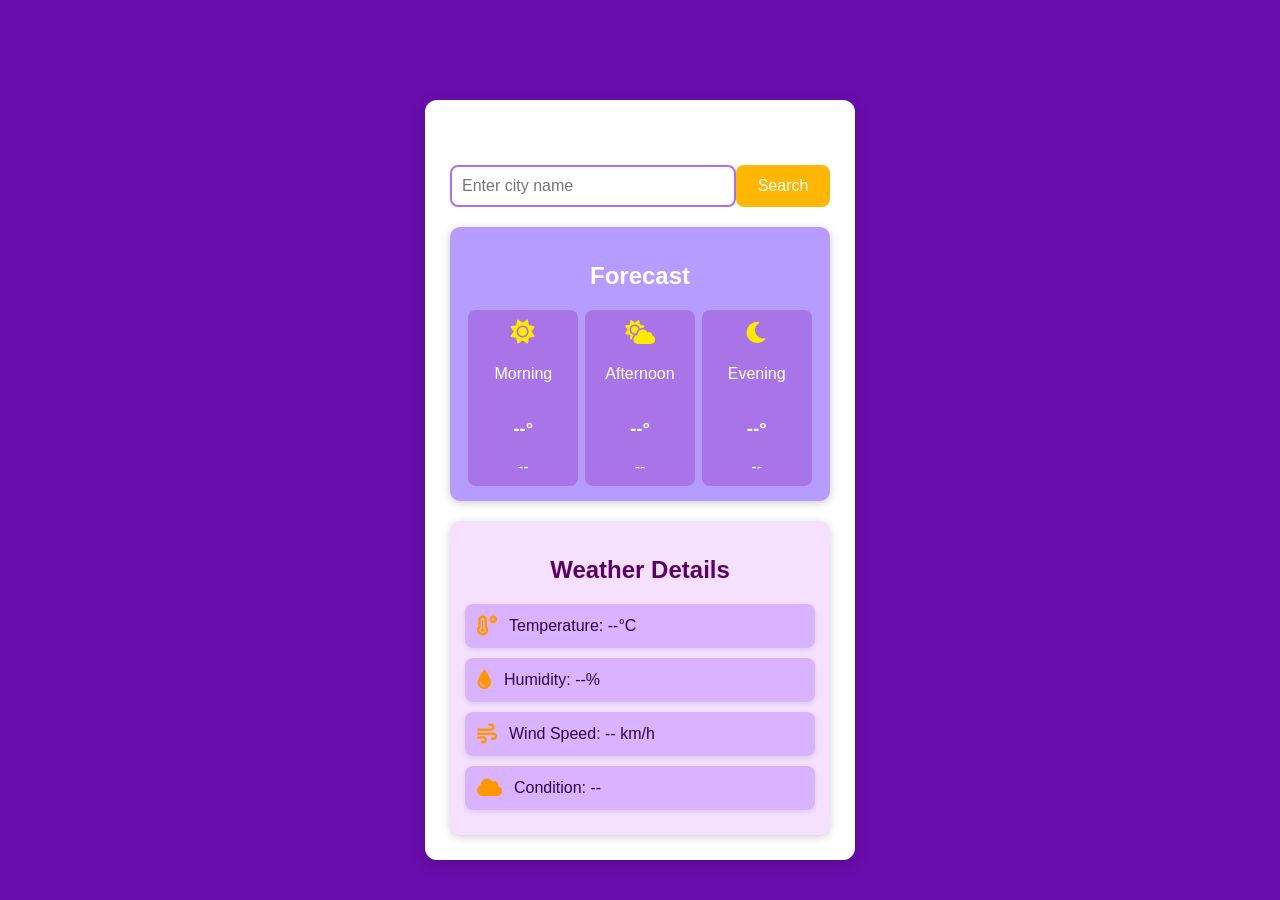
<file: search.html>
<!DOCTYPE html>
<html lang="en">
<head>
    <meta charset="UTF-8">
    <meta name="viewport" content="width=device-width, initial-scale=1.0">
    <title>Weather Search</title>
    <link rel="stylesheet" href="style.css">
    <!-- FontAwesome for icons -->
    <link rel="stylesheet" href="https://cdnjs.cloudflare.com/ajax/libs/font-awesome/6.0.0/css/all.min.css">
</head>
<body>
    <div class="container">
        <!-- Search Bar -->
        <div class="search-card">
            <input type="text" id="city-input" placeholder="Enter city name">
            <button onclick="getWeather()">Search</button>
        </div>

        <!-- Forecast Section -->
        <div class="forecast-card">
            <h2>Forecast</h2>
            <div class="forecast">
                <div class="forecast-box">
                    <i class="fas fa-sun"></i>
                    <p>Morning</p>
                    <h3 id="morning-temp">--°</h3>
                    <span id="morning-condition">--</span>
                </div>
                <div class="forecast-box">
                    <i class="fas fa-cloud-sun"></i>
                    <p>Afternoon</p>
                    <h3 id="afternoon-temp">--°</h3>
                    <span id="afternoon-condition">--</span>
                </div>
                <div class="forecast-box">
                    <i class="fas fa-moon"></i>
                    <p>Evening</p>
                    <h3 id="evening-temp">--°</h3>
                    <span id="evening-condition">--</span>
                </div>
            </div>
        </div>

        <!-- Weather Details Section -->
        <div class="weather-card">
            <h2>Weather Details</h2>
            <div class="weather-info">
                <div class="info-box">
                    <i class="fas fa-temperature-high"></i>
                    <p>Temperature: <span id="temperature">--°C</span></p>
                </div>
                <div class="info-box">
                    <i class="fas fa-tint"></i>
                    <p>Humidity: <span id="humidity">--%</span></p>
                </div>
                <div class="info-box">
                    <i class="fas fa-wind"></i>
                    <p>Wind Speed: <span id="wind">-- km/h</span></p>
                </div>
                <div class="info-box">
                    <i class="fas fa-cloud"></i>
                    <p>Condition: <span id="condition">--</span></p>
                </div>
            </div>
        </div>
    </div>

    <script src="script.js"></script>
</body>
</html>
</file>
<file: style.css>
/* General Styles */
body {
    font-family: Arial, sans-serif;
    background-color: #6a0dad; /* Purple background */
    margin: 0;
    padding: 0;
    display: flex;
    justify-content: center;
    align-items: center;
    height: 100vh;
}

/* Container */
.container {
    background: #fff;
    padding: 25px;
    border-radius: 12px;
    box-shadow: 0px 4px 15px rgba(0, 0, 0, 0.2);
    width: 380px;
    text-align: center;
    margin-top: 60px; /* Moves container down */
}
/* Start Button Container */
.start-button {
    margin-top: 15px;
    display: flex;
    justify-content: center;
}

/* Start Button Styling */
.start-btn {
    font-size: 18px;
    padding: 12px 25px;
    border: none;
    background: white;
    color: black;
    border-radius: 8px;
    cursor: pointer;
    font-weight: bold;
    transition: all 0.3s ease-in-out;
    box-shadow: 0px 4px 6px rgba(255, 255, 255, 0.2);
}

/* Hover Effect */
.start-btn:hover {
    background: #ffcc00;
    color: black;
    transform: scale(1.1);
    box-shadow: 0px 6px 10px rgba(255, 204, 0, 0.5);
}

/* Active (Click) Effect */
.start-btn:active {
    transform: scale(0.95);
    box-shadow: 0px 3px 5px rgba(255, 204, 0, 0.3);
}


/* Search Bar */
.search-card {
    display: flex;
    justify-content: space-between;
    margin-bottom: 20px;
    margin-top: 40px; /* Adjusted for better positioning */
}

.search-card input {
    width: 70%;
    padding: 10px;
    border: 2px solid #a96ff3;
    border-radius: 8px;
    font-size: 16px;
    outline: none;
    transition: 0.3s;
}

.search-card input:focus {
    border-color: #ffb703;
    box-shadow: 0px 0px 8px #ffb703;
}

.search-card button {
    width: 25%;
    padding: 10px;
    background: #ffb703;
    color: #fff;
    border: none;
    border-radius: 8px;
    cursor: pointer;
    font-size: 16px;
    transition: 0.3s;
}

.search-card button:hover {
    background: #ff9800;
}

/* Forecast Card */
.forecast-card {
    background: #b69cff;
    padding: 15px;
    border-radius: 10px;
    margin-bottom: 20px;
    box-shadow: 0px 2px 8px rgba(0, 0, 0, 0.2);
    color: #fff;
}

.forecast h2 {
    margin-bottom: 10px;
}

.forecast {
    display: flex;
    justify-content: space-around;
}

.forecast-box {
    text-align: center;
    background: #a874e8;
    padding: 10px;
    border-radius: 8px;
    width: 90px;
    transition: 0.3s;
    display: flex;
    flex-direction: column;
    align-items: center;
}

.forecast-box i {
    font-size: 24px;
    margin-bottom: 5px;
    color: #ffea00;
}

.forecast-box:hover {
    transform: scale(1.1);
    background: #8b4de3;
}

/* Weather Details Card */
.weather-card {
    background: #f5e1ff;
    padding: 15px;
    border-radius: 10px;
    box-shadow: 0px 2px 8px rgba(0, 0, 0, 0.2);
}

.weather-card h2 {
    color: #5c0067;
}

/* Weather Info Box */
.info-box {
    display: flex;
    align-items: center;
    background: #d9b3ff;
    padding: 12px;
    border-radius: 8px;
    font-size: 16px;
    color: #30034a;
    font-weight: 500;
    box-shadow: 0px 2px 5px rgba(0, 0, 0, 0.1);
    transition: 0.3s;
    margin-bottom: 10px;
}

.info-box:hover {
    background: #c799ff;
    transform: scale(1.05);
}

.info-box i {
    color: #ff9800;
    font-size: 20px;
    margin-right: 12px;
}

.info-box p {
    margin: 0;
}
</file>
